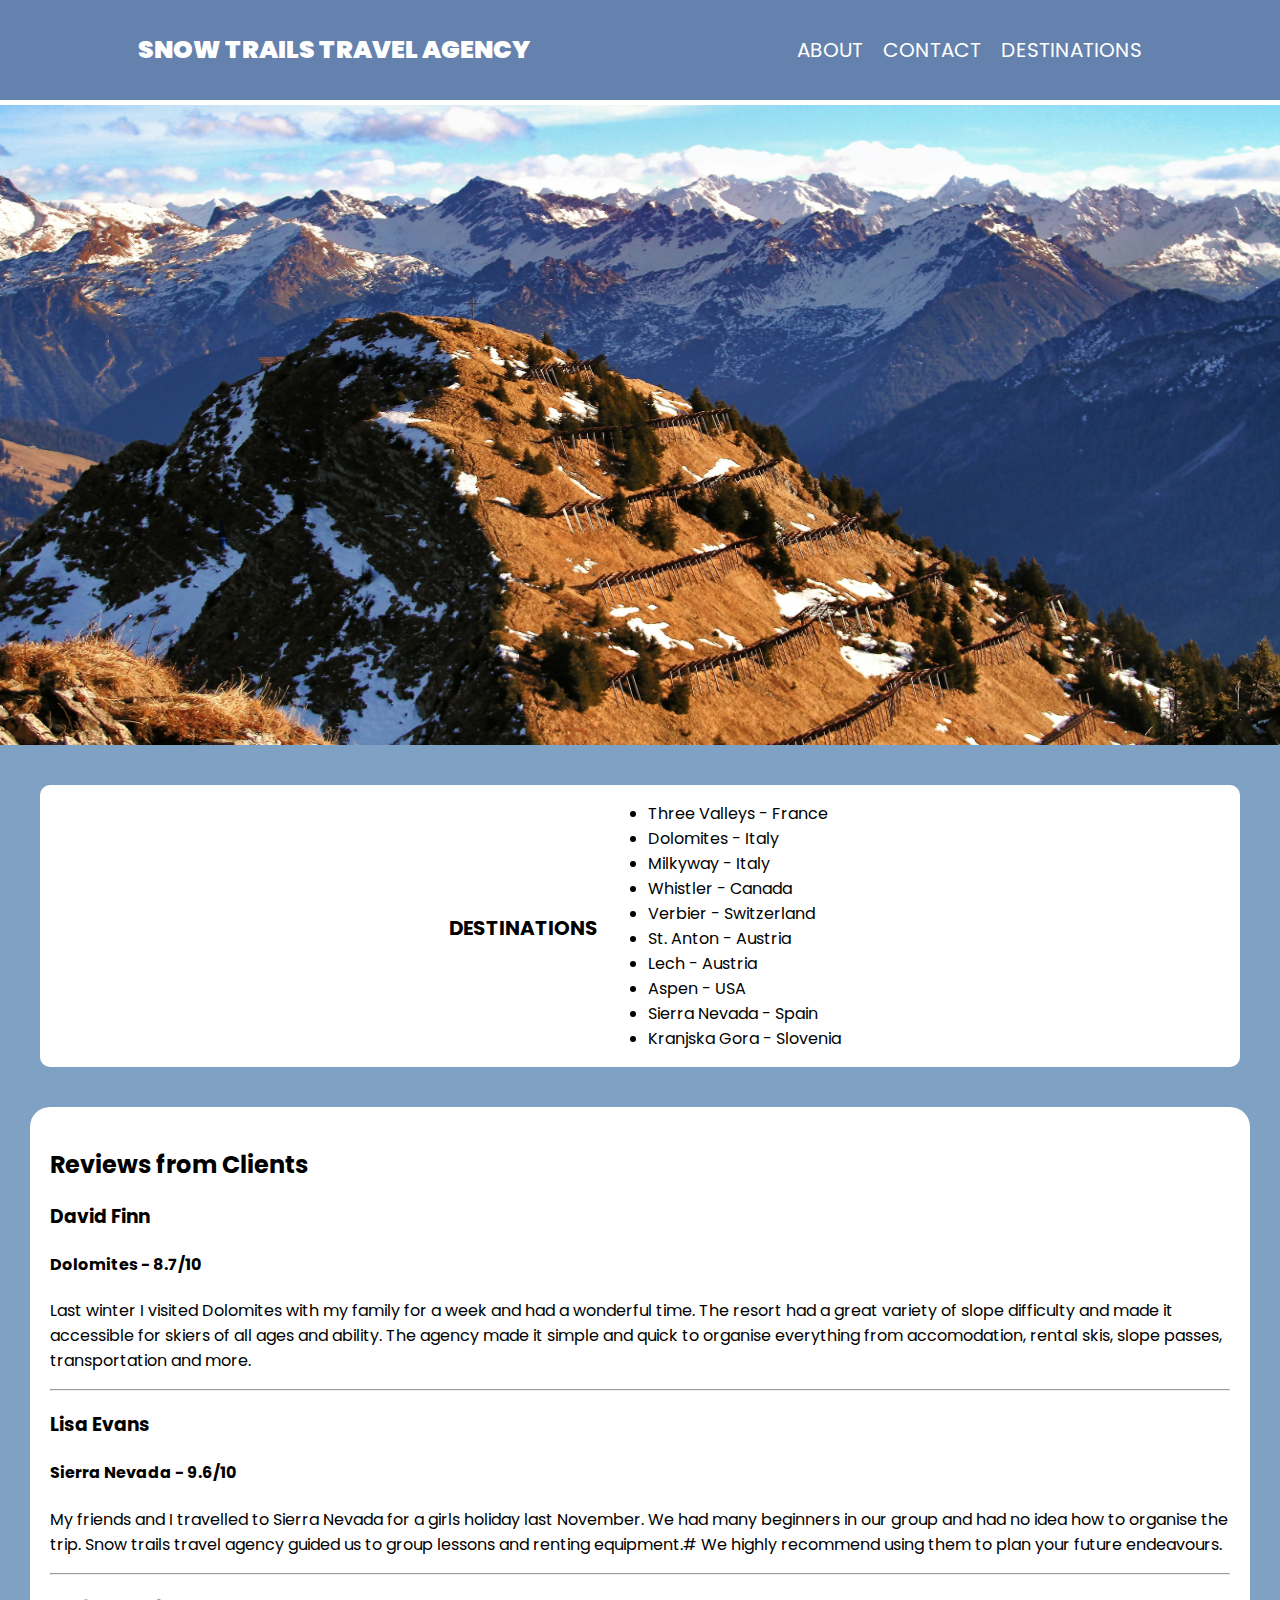
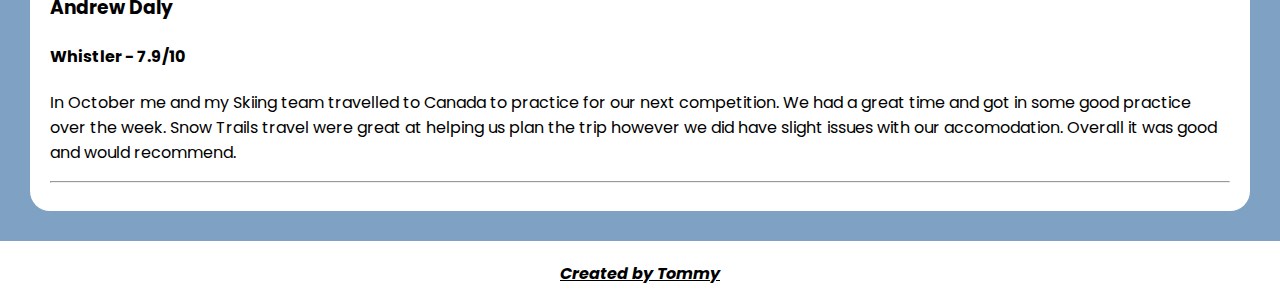
<file: index.html>
<!DOCTYPE html>
<html lang="en">
    <head>
        <meta charset="UTF-8">
        <meta name="viewport" content="width=device-width, initial-scale=1.0">
        <title>SNOW TRAILS TRAVEL AGENCY</title>
        <link href="./css/styles_index.css" rel="stylesheet">
        <link rel="preconnect" href="https://fonts.googleapis.com">
        <link rel="preconnect" href="https://fonts.gstatic.com" crossorigin>
        <link href="https://fonts.googleapis.com/css2?family=Poppins:ital,wght@0,100;0,200;0,300;0,400;0,500;0,600;0,700;0,800;0,900;1,100;1,200;1,300;1,400;1,500;1,600;1,700;1,800;1,900&display=swap" rel="stylesheet">
    </head>
    <body>
        <header>
            <h1>SNOW TRAILS TRAVEL AGENCY</h1>
            <nav>
                <a href="./pages/about.html">ABOUT</a>
                <a href="./pages/contact.html">CONTACT</a>
                <a href="./pages/destinations.html">DESTINATIONS</a>
            </nav>
        </header>
        <br>
        <img id="Mountain" src="./media/Snowy_Mountains.jpeg" alt="Picture Of Snowy Mountain">
        <div id="DESTINATIONS">
            <h2 class="index_heading"><a id = "DEST" href="pages/destinations.html">DESTINATIONS</a></h2>
            <ul>
                <li>Three Valleys - France</li>
                <li>Dolomites - Italy</li>
                <li>Milkyway - Italy</li>
                <li>Whistler - Canada</li>
                <li>Verbier - Switzerland</li>
                <li>St. Anton - Austria</li>
                <li>Lech - Austria</li>
                <li>Aspen - USA</li>
                <li>Sierra Nevada - Spain</li>
                <li>Kranjska Gora - Slovenia</li>
            </ul>
        </div>
        <div id="reviews">
            <h2 class="index_heading">Reviews from Clients</h2>
            <h3>David Finn</h3>
            <h4>Dolomites - 8.7/10</h4>
            <p>
                Last winter I visited Dolomites with my family for a week and had a wonderful time. 
                The resort had a great variety of slope difficulty and made it accessible for skiers of all ages and ability.
                The agency made it simple and quick to organise everything from accomodation, rental skis, slope passes, transportation and more.
            </p>
            <hr>
            <h3>Lisa Evans</h3>
            <h4>Sierra Nevada - 9.6/10</h4>
            <p>My friends and I travelled to Sierra Nevada for a girls holiday last November. 
                We had many beginners in our group and had no idea how to organise the trip. 
                Snow trails travel agency guided us to group lessons and renting equipment.#
                We highly recommend using them to plan your future endeavours. 
            </p>
            <hr>
            <h3>Andrew Daly</h3>
            <h4>Whistler - 7.9/10</h4>
            <p>In October me and my Skiing team travelled to Canada to practice for our next competition. We had a great time and got in some good practice over the week. Snow Trails travel
                were great at helping us plan the trip however we did have slight issues with our accomodation. Overall it was good and would recommend.  </p>
            <hr>
        </div>
        <footer>
            <address>
                <p><strong>Created by Tommy</strong></p>
            </address>
        </footer>
    </body>
</html>
</file>
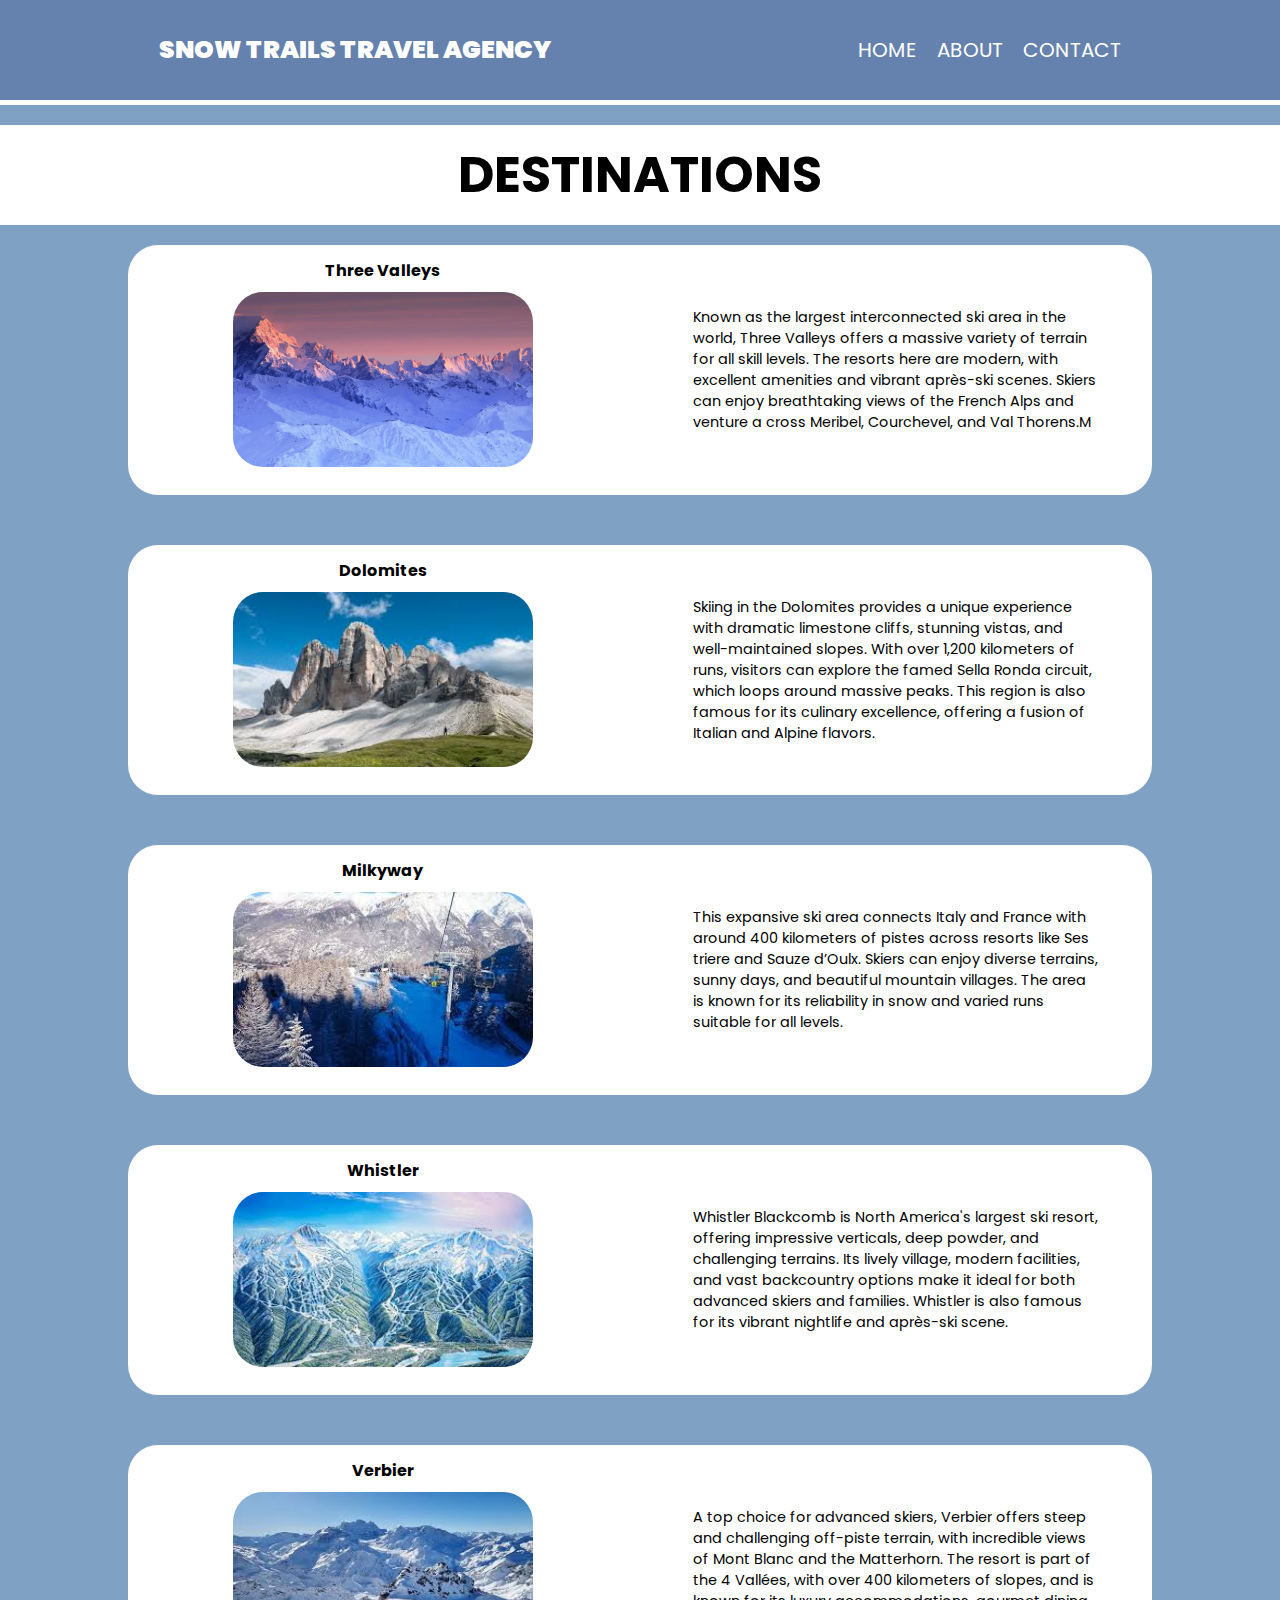
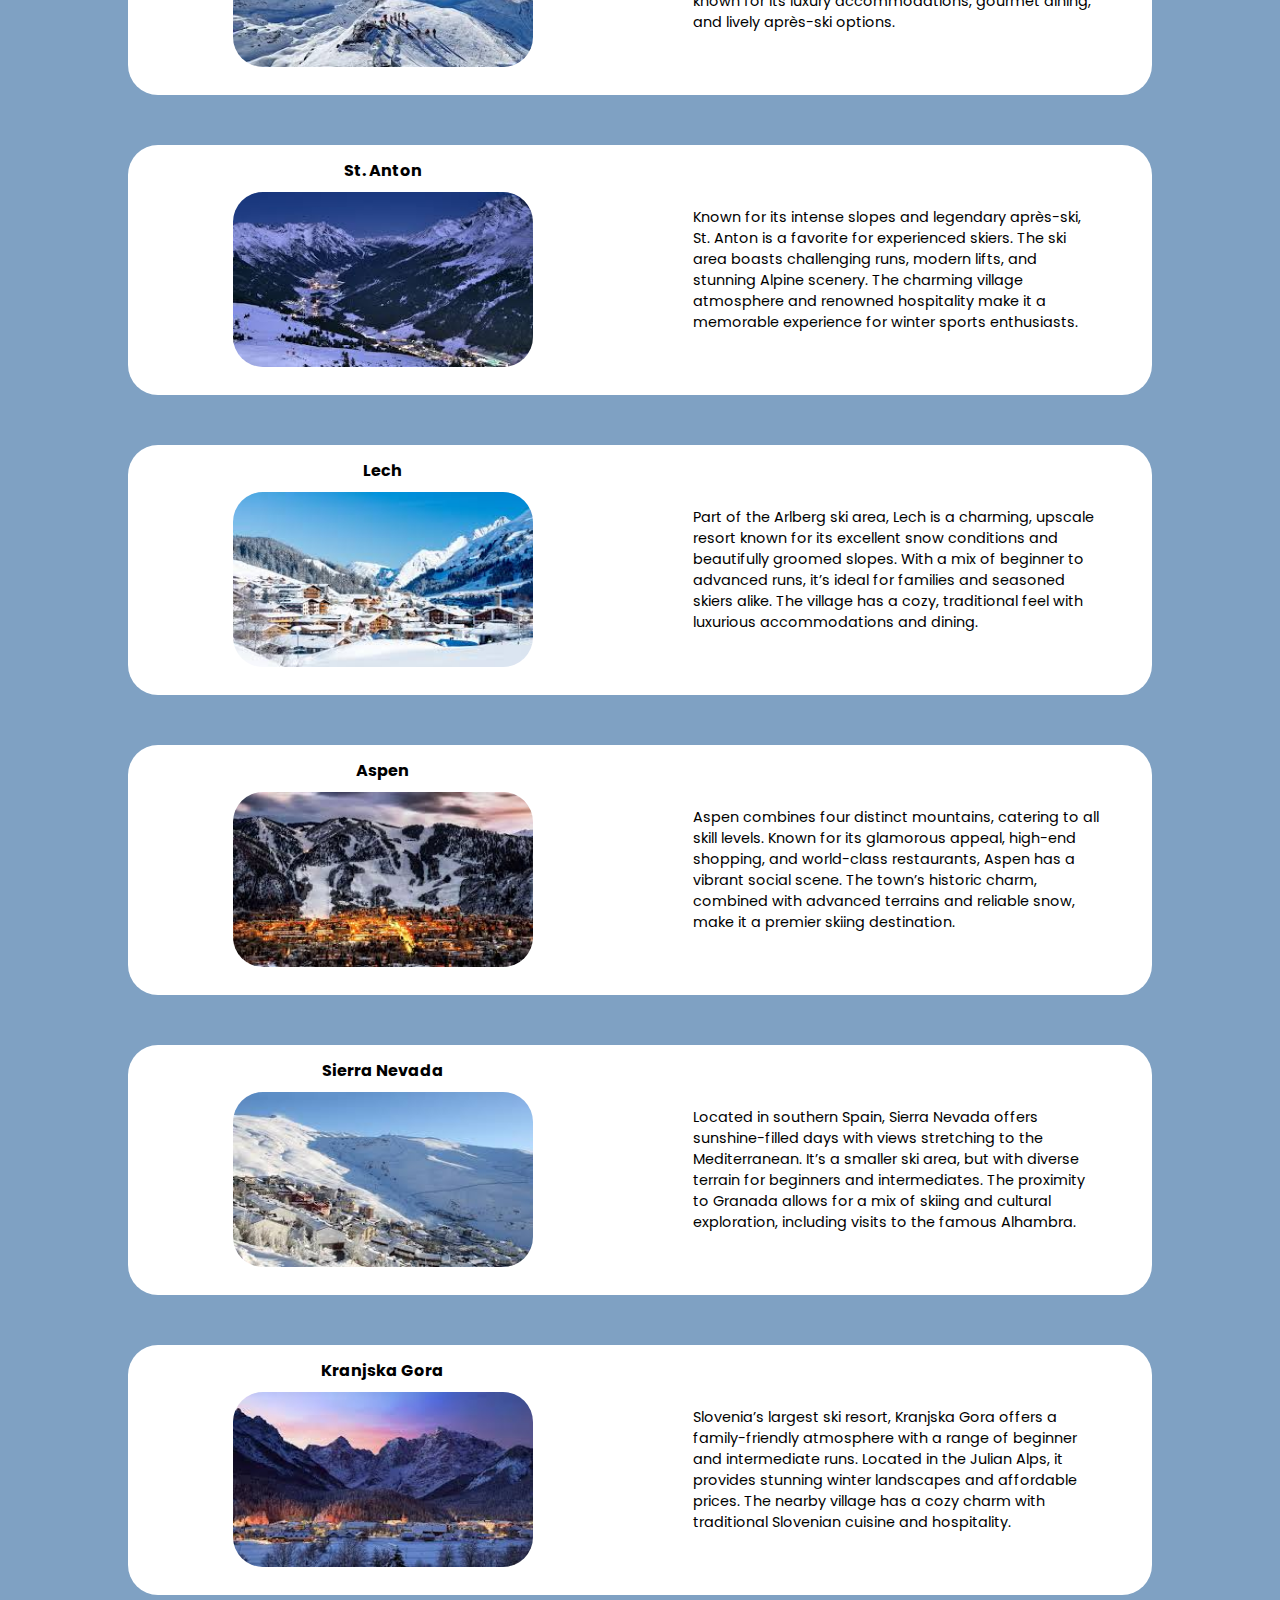
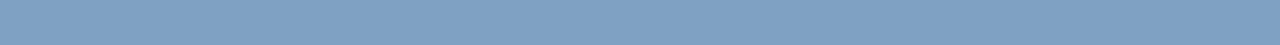
<file: pages/destinations.html>
<!DOCTYPE html>
<html lang="en">
    <head>
        <meta charset="UTF-8">
        <meta name="viewport" content="width=device-width, initial-scale=1.0">
        <title>SNOW TRAILS TRAVEL AGENCY</title>
        <link href="../css/styles_index.css" rel="stylesheet">
        <link rel="preconnect" href="https://fonts.googleapis.com">
        <link rel="preconnect" href="https://fonts.gstatic.com" crossorigin>
        <link href="https://fonts.googleapis.com/css2?family=Poppins:ital,wght@0,100;0,200;0,300;0,400;0,500;0,600;0,700;0,800;0,900;1,100;1,200;1,300;1,400;1,500;1,600;1,700;1,800;1,900&display=swap" rel="stylesheet">
    </head>
    <body>
        <header>
            <h1>SNOW TRAILS TRAVEL AGENCY</h1>
            <nav>
                <a href="../index.html">HOME</a>
                <a href="about.html">ABOUT</a>
                <a href="contact.html">CONTACT</a>
            </nav>
        </header>
        <br>
        <div id="title_card">
            <h2 id="title_dest">DESTINATIONS</h2>
        </div>


        <div class="destination">
            <div class="destination-img-sec">
                <h2 class="dest_title">Three Valleys</h2>
                <img class="dest_img" src="../media/three_valleys.jpeg" alt="mountain three_valleys">
            </div>
            <div class="dest_description">
                <p class="p">Known as the largest interconnected ski area in the world, Three Valleys offers a massive variety of terrain for all skill levels. The resorts here are modern, with excellent amenities and vibrant après-ski scenes. Skiers can enjoy breathtaking views of the French Alps and venture a
                    cross Meribel, Courchevel, and Val Thorens.M</p>
            </div>
        </div>

        <div class="destination">
            <div class="destination-img-sec">
                <h2 class="dest_title">Dolomites</h2>
                <img class="dest_img" src="../media/dolomites.jpeg" alt="mountain dolomites">
            </div>
            <div class="dest_description">
                <p class="p">Skiing in the Dolomites provides a unique experience with dramatic limestone cliffs, stunning vistas, and well-maintained slopes. 
                    With over 1,200 kilometers of runs, visitors can explore the famed Sella Ronda circuit, which loops around massive peaks. This region is also famous for its culinary excellence, offering a fusion of Italian and Alpine flavors.</p>
            </div>
        </div>

        <div class="destination">
            <div class="destination-img-sec">
                <h2 class="dest_title">Milkyway</h2>
                <img class="dest_img" src="../media/milkyway.jpeg" alt="mountain milkyway">
            </div>
            <div class="dest_description">
                <p class="p">This expansive ski area connects Italy and France with
                     around 400 kilometers of pistes across resorts like Ses
                     triere and Sauze d’Oulx. Skiers can enjoy diverse terrains, sunny days, and beautiful mountain villages. The area is known for its reliability in snow and varied runs suitable for all levels.

                </p>
            </div>
        </div>

        <div class="destination">
            <div class="destination-img-sec">
                <h2 class="dest_title">Whistler</h2>
                <img class="dest_img" src="../media/whistler.jpeg" alt="mountain whistler">
            </div>
            <div class="dest_description">
                <p class="p">Whistler Blackcomb is North America's largest ski resort, offering impressive verticals, deep powder, and challenging terrains. Its lively village, modern facilities, and vast backcountry options make it ideal for both advanced skiers and families. 
                    Whistler is also famous for its vibrant nightlife and après-ski scene.</p>
            </div>
        </div>

        <div class="destination">
            <div class="destination-img-sec">
                <h2 class="dest_title">Verbier</h2>
                <img class="dest_img" src="../media/verbier.jpeg" alt="mountain verbier">
            </div>
            <div class="dest_description">
                <p class="p">A top choice for advanced skiers, Verbier offers steep and challenging off-piste terrain, with incredible views of Mont Blanc and the Matterhorn. The resort is part of the 4 Vallées, 
                    with over 400 kilometers of slopes, and is known for its luxury accommodations, gourmet dining, and lively après-ski options.</p>
            </div>
        </div>

        <div class="destination">
            <div class="destination-img-sec">
                <h2 class="dest_title">St. Anton</h2>
                <img class="dest_img" src="../media/st_anton.jpeg" alt="mountain st_anton">
            </div>
            <div class="dest_description">
                <p class="p">Known for its intense slopes and legendary après-ski, St. Anton is a favorite for experienced skiers. The ski area boasts challenging runs, modern lifts, and stunning Alpine scenery.
                     The charming village atmosphere and renowned hospitality make it a memorable experience for winter sports enthusiasts.
                </p>
            </div>
        </div>

        <div class="destination">
            <div class="destination-img-sec">
                <h2 class="dest_title">Lech
                </h2>
                <img class="dest_img" src="../media/lech.jpeg" alt="mountain lech">
            </div>
            <div class="dest_description">
                <p class="p">Part of the Arlberg ski area, Lech is a charming, upscale resort known for its excellent snow conditions and beautifully groomed slopes. With a mix of beginner to advanced runs, it’s 
                    ideal for families and seasoned skiers alike. The village has a cozy, traditional feel with luxurious accommodations and dining.</p>
            </div>
        </div>

        <div class="destination">
            <div class="destination-img-sec">
                <h2 class="dest_title">Aspen</h2>
                <img class="dest_img" src="../media/aspen.jpeg" alt="mountain aspen">
            </div>
            <div class="dest_description">
                <p class="p">Aspen combines four distinct mountains, catering to all skill levels. Known for its glamorous appeal, high-end shopping, and world-class restaurants, Aspen has a vibrant social scene.
                     The town’s historic charm, combined with advanced terrains and reliable snow, make it a premier skiing destination.</p>
            </div>
        </div>

        <div class="destination">
            <div class="destination-img-sec">
                <h2 class="dest_title">Sierra Nevada</h2>
                <img class="dest_img" src="../media/sierra_nevada.jpeg" alt="mountain sierra_nevada">
            </div>
            <div class="dest_description">
                <p class="p">Located in southern Spain, Sierra Nevada offers sunshine-filled days with views stretching to the Mediterranean. It’s a smaller ski area, but with diverse terrain for beginners and intermediates.
                     The proximity to Granada allows for a mix of skiing and cultural exploration, including visits to the famous Alhambra.</p>

            </div>
        </div>

        <div class="destination">
            <div class="destination-img-sec">
                <h2 class="dest_title">Kranjska Gora</h2>
                <img class="dest_img" src="../media/krans.jpeg" alt="mountain Kranjska Gora">
            </div>
            <div class="dest_description">
                <p class="p">Slovenia’s largest ski resort, Kranjska Gora offers a family-friendly atmosphere with a range of beginner and intermediate runs. Located in the Julian Alps, it provides stunning winter landscapes and affordable prices.
                     The nearby village has a cozy charm with traditional Slovenian cuisine and hospitality.</p>
            </div>
        </div>





      
    </body>
</html>
</file>
<file: css/styles_index.css>
h1 {
    color: white;
    font-family: "Poppins";
    font-weight: 900;
    display: flex;
    min-width: 250px;
    margin-left: 10px;
    font-size: 25px;
}

.index_heading {
    color: black;
}

header {
    display: inline-flex;
    background-color: #6482ad;
    align-items: center;
    justify-content: space-around;
    height: 100px;
    width: 100%;
    margin: 0px;
    position: fixed;
    border-bottom: 5px white solid;
    z-index:10;
}

nav {
    color: black;
    display: inline-flex;
    z-index: 10;
}

nav a, #DEST {
    color: rgb(255, 255, 255);
    margin: 0px;
    font-size: 20px;
    text-decoration: none;
    padding: 10px;
    font-family: "Poppins";
    border-radius: 10px;
}

nav a:hover{
    background-color: rgba(137, 208, 231, 0.587);
    
}

#DEST:hover{
    background-color: rgba(216, 216, 216, 0.587);
    
}

#Mountain {
    width: 100%;
    display: flex;
    margin: 20px auto;
    display: block;
    flex-grow: 2;
    background-size: 100% auto;
    max-height: 700px;
}

body {
    margin: 0;
    background-color: #7fa1c3;
    font-family: "Poppins";
}

#DESTINATIONS {
    background-color: #ffffff;
    align-items: center;
    display: flex;
    font-family: "Poppins";
    justify-content: center;
    color: #000;
    border: 10px #7fa1c3 solid;
    border-radius: 20px;
    margin: 30px;
}

#reviews {
    padding: 20px;
    color: black;
    background-color: white;
    border-radius: 20px;
    margin: 30px;
    
}

footer {
    text-align: center;
    text-decoration: underline;
    color: 0;
    background-color: white;

}

footer p {
    margin: 0px;
    padding: 20px;
}

#biography{
    background-color: #ffffff;
    color: #000000;
    font-family: "Poppins";
    padding: 20px;
    margin: 20px;
}

.about{
    height: 100%;
    width: 90%;
    display: flex;
    margin: 20px auto;
    display: block;
    border-left: 5px white dotted;
    border-right: 5px white dotted;
    padding-left: 30px;
    padding-right: 30px;
    padding-bottom: 30px;
    padding-top: 70px;
    border-bottom: 5px white dotted;
    border-top: 5px white dotted;
    flex-grow: 2;
    background-size: 100% auto;
    z-index: 1;
}
.medal{
    height: 100%;
    width: 70%;
    display: flex;
    margin: 20px auto;
    display: block;
    border-left: 5px white dotted;
    border-right: 5px white dotted;
    padding-left: 30px;
    padding-right: 30px;
    padding-bottom: 30px;
    padding-top: 70px;
    border-bottom: 5px white dotted;
    border-top: 5px white dotted;
    background-size: 100% auto;
    z-index: 1;
}

#about-indent{
    margin-left: 10%;
    margin-right: 10%;
    border: 2px solid white;
    position: static;
    padding-top: 100px;
}


.about_heading {
    margin-left: 10px
}

#DEST {
    color: black;
    text-decoration: none;
    
}

#title_card {
    display: flex;
    margin: 0px auto;
    margin-top: 100px;
    background-color: white;
    height: 100px;
    align-items: center;
    justify-content: center;
}

#title_dest {
    color: black;
    font-size: 50px;
}



.desination:hover {
    display: flex;
    margin: 0px auto;
    margin-top: 20px;
    background-color: white;
    height: 250px;
    width: 80%;
    min-width: 600px;
    align-items: center;
    justify-content: center;
    border-radius: 30px;
    margin-bottom: 50px;
    content-visibility: hidden;
}
.destination {
    display: flex;
    margin: 0px auto;
    margin-top: 20px;
    background-color: white;
    height: 250px;
    width: 80%;
    min-width: 600px;
    align-items: center;
    justify-content: center;
    border-radius: 30px;
    margin-bottom: 50px;
}

.dest_img {
    height: 70%;
    width: 90%;
    max-width: 300px;
    margin-bottom: 10px;
    border-radius: 30px;
}

.dest_title {
    font-size: 1em;
    height: 20px;
}

.destination-img-sec {
    align-items: center;
    justify-content: center;
    text-align: center;
    width: 50%;
    height: 100%;
    white-space: normal;
    overflow: hidden;
}
.dest_description {
    width: 50%;
    height: 100%;
    overflow: hidden;
    display: flex;
    align-items: center;
    justify-content: center;
    margin-left: 5px;
 }

.p {
    word-wrap: break-word;
    width: 80%;
    padding: 2px;
    font-size: .9em;
 }

#whatever{
    color: black;
    background-color: white;
 }

 @media (max-width: 1024px) and (min-width: 600px) {
    body {
      font-size: 15px;
      /* Tablet Screens */
    }
  }
  
  @media (max-width: 600px) {
    body {
      font-size: 14px;
      /* Mobile Screens */
    }

    header {
        font-size: 10px;
    }

    nav a {
        font-size: 12px;
    }
    img {
        max-width: 90%;
    }
  }
</file>
